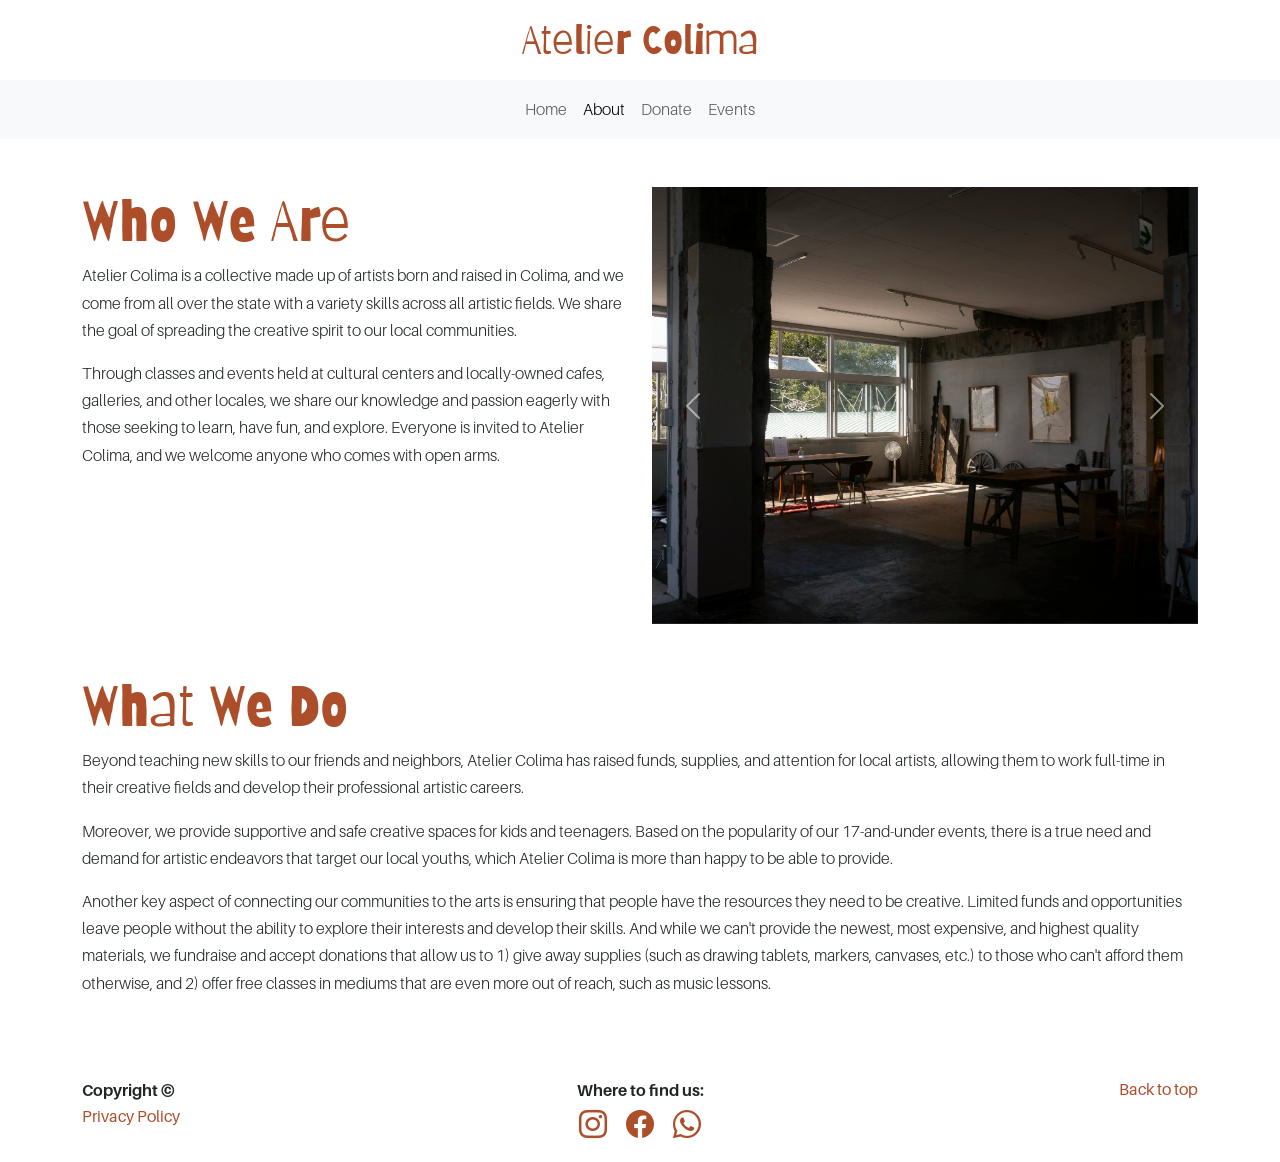
<file: about.html>
<!DOCTYPE html>
<html lang="en">
<head>
    <meta charset="UTF-8">
    <meta name="viewport" content="width=device-width, initial-scale=1.0">
    
    <title>Atelier Colima Nonprofit</title>

    <link href="https://cdn.jsdelivr.net/npm/bootstrap@5.3.8/dist/css/bootstrap.min.css" rel="stylesheet" integrity="sha384-sRIl4kxILFvY47J16cr9ZwB07vP4J8+LH7qKQnuqkuIAvNWLzeN8tE5YBujZqJLB" crossorigin="anonymous">

    <link rel="stylesheet" href="https://cdn.jsdelivr.net/npm/bootstrap-icons@1.13.1/font/bootstrap-icons.min.css">

    <link rel="stylesheet" href="css/styles.css">
</head>
<body class="d-flex flex-column min-vh-100">
    <div id="top"></div>

    <header>
        <div class="container py-3">
            <div class="row">
                <div class="col">
                    <h1 class="display-6 text-center mb-0"><a href="index.html">Atelier Colima</a></h1>
                </div>
            </div>
        </div>
    </header>

    <nav class="navbar navbar-expand-md bg-body-tertiary">
        <div class="container-fluid">
            <button class="navbar-toggler" type="button" data-bs-toggle="collapse" data-bs-target="#navbarNav" aria-controls="navbarNav" aria-expanded="false" aria-label="Toggle navigation">
                <span class="navbar-toggler-icon"></span>
            </button>

            <div class="collapse navbar-collapse justify-content-center" id="navbarNav">
                <ul class="navbar-nav">
                    <li class="nav-item">
                        <a class="nav-link" href="index.html">Home</a>
                    </li>
                    <li class="nav-item">
                        <a class="nav-link active" aria-current="page" href="about.html">About</a>
                    </li>
                    <li class="nav-item">
                        <a class="nav-link" href="donate.html">Donate</a>
                    </li>
                    <li class="nav-item">
                        <a class="nav-link" href="events.html">Events</a>
                    </li>
                </ul>
            </div>
        </div>
    </nav>


    <main class="flex-grow-1">
        <section class="my-5">
            <div class="container">
                <div class="row">
                    <div class="col-md-6">
                        <h2 class="display-4">Who We Are</h2>

                        <p>Atelier Colima is a collective made up of artists born and raised in Colima, and we come from all over the state with a variety skills across all artistic fields. We share the goal of spreading the creative spirit to our local communities.</p>

                        <p>Through classes and events held at cultural centers and locally-owned cafes, galleries, and other locales, we share our knowledge and passion eagerly with those seeking to learn, have fun, and explore. Everyone is invited to Atelier Colima, and we welcome anyone who comes with open arms.</p>
                    </div>

                    <div class="col-md-6">
                        <div id="carouselExample" class="carousel slide">
                            <div class="carousel-inner">
                                <div class="carousel-item active">
                                    <img src="https://ccmx290.github.io/nonprofit-website-martinez/media/art-studio.jpg" class="d-block w-100" alt="Dimly-lit art studio with large windows in the back.">
                                </div>

                                <div class="carousel-item">
                                    <img src="https://ccmx290.github.io/nonprofit-website-martinez/media/pottery-class.jpg" class="d-block w-100" alt="Close up of a person's hands sculpting a small clay bowl.">
                                </div>

                                <div class="carousel-item">
                                    <img src="https://ccmx290.github.io/nonprofit-website-martinez/media/casa-de-la-cultura-colima.jpg" class="d-block w-100" alt="Street view of the Casa de la Cultura in Colima.">
                                </div>

                                <div class="carousel-item">
                                    <img src="https://ccmx290.github.io/nonprofit-website-martinez/media/colima-cafe.jpg" class="d-block w-100" alt="Street view of a small coffee shop.">
                                </div>

                                <div class="carousel-item">
                                    <img src="https://ccmx290.github.io/nonprofit-website-martinez/media/cocoa-mug.jpg" class="d-block w-100" alt="Close up of a terracotta mug with a face carved into the front, filled with a hot beverage.">
                                </div>
                            </div>
    
                            <button class="carousel-control-prev" type="button" data-bs-target="#carouselExample" data-bs-slide="prev">
                                <span class="carousel-control-prev-icon" aria-hidden="true"></span>
                                <span class="visually-hidden">Previous</span>
                            </button>
    
                            <button class="carousel-control-next" type="button" data-bs-target="#carouselExample" data-bs-slide="next">
                                <span class="carousel-control-next-icon" aria-hidden="true"></span>
                                <span class="visually-hidden">Next</span>
                            </button>
                        </div>
                    </div>
                </div>
            </div>
        </section>

        <section class="mb-5">
            <div class="container">
                <div class="row">
                    <div class="col">
                        <h2 class="display-4">What We Do</h2>

                        <p>Beyond teaching new skills to our friends and neighbors, Atelier Colima has raised funds, supplies, and attention for local artists, allowing them to work full-time in their creative fields and develop their professional artistic careers.</p>

                        <p>Moreover, we provide supportive and safe creative spaces for kids and teenagers. Based on the popularity of our 17-and-under events, there is a true need and demand for artistic endeavors that target our local youths, which Atelier Colima is more than happy to be able to provide.</p>

                        <p>Another key aspect of connecting our communities to the arts is ensuring that people have the resources they need to be creative. Limited funds and opportunities leave people without the ability to explore their interests and develop their skills. And while we can't provide the newest, most expensive, and highest quality materials, we fundraise and accept donations that allow us to 1&#41; give away supplies &#40;such as drawing tablets, markers, canvases, etc.&#41; to those who can't afford them otherwise, and 2&#41; offer free classes in mediums that are even more out of reach, such as music lessons.</p>
                    </div>
                </div>
            </div>
        </section>
    </main>

    <footer class="footer mt-auto py-3 fw-semibold">
        <div class="container">
            <div class="row">
                <div class="col col-md-3">
                    <p class="mb-0">Copyright &copy; <?php echo date("Y"); ?></p>
                    <a class="text-decoration-none mb-0" href="#">Privacy Policy</a>
                </div>

                <div class="soc-med col col-md-6 text-center">
                    <p class="mb-0">Where to find us:</p>

                    <div class="socmed-icons text-decoration-none mb-0">
                        <a href="#"><i class="bi bi-instagram fs-3 me-3"></i></a>
                        <a href="#"><i class="bi bi-facebook fs-3 me-3"></i></a>
                        <a href="#"><i class="bi bi-whatsapp fs-3"></i></a>
                    </div>
                </div>

                <div class="col col-md-3 text-end">
                    <a href="#top" class="text-decoration-none">Back to top</a>
                </div>
            </div>
        </div>
    </footer>

    <script src="https://cdn.jsdelivr.net/npm/bootstrap@5.3.8/dist/js/bootstrap.bundle.min.js" integrity="sha384-FKyoEForCGlyvwx9Hj09JcYn3nv7wiPVlz7YYwJrWVcXK/BmnVDxM+D2scQbITxI" crossorigin="anonymous"></script>
</body>
</html>
</file>
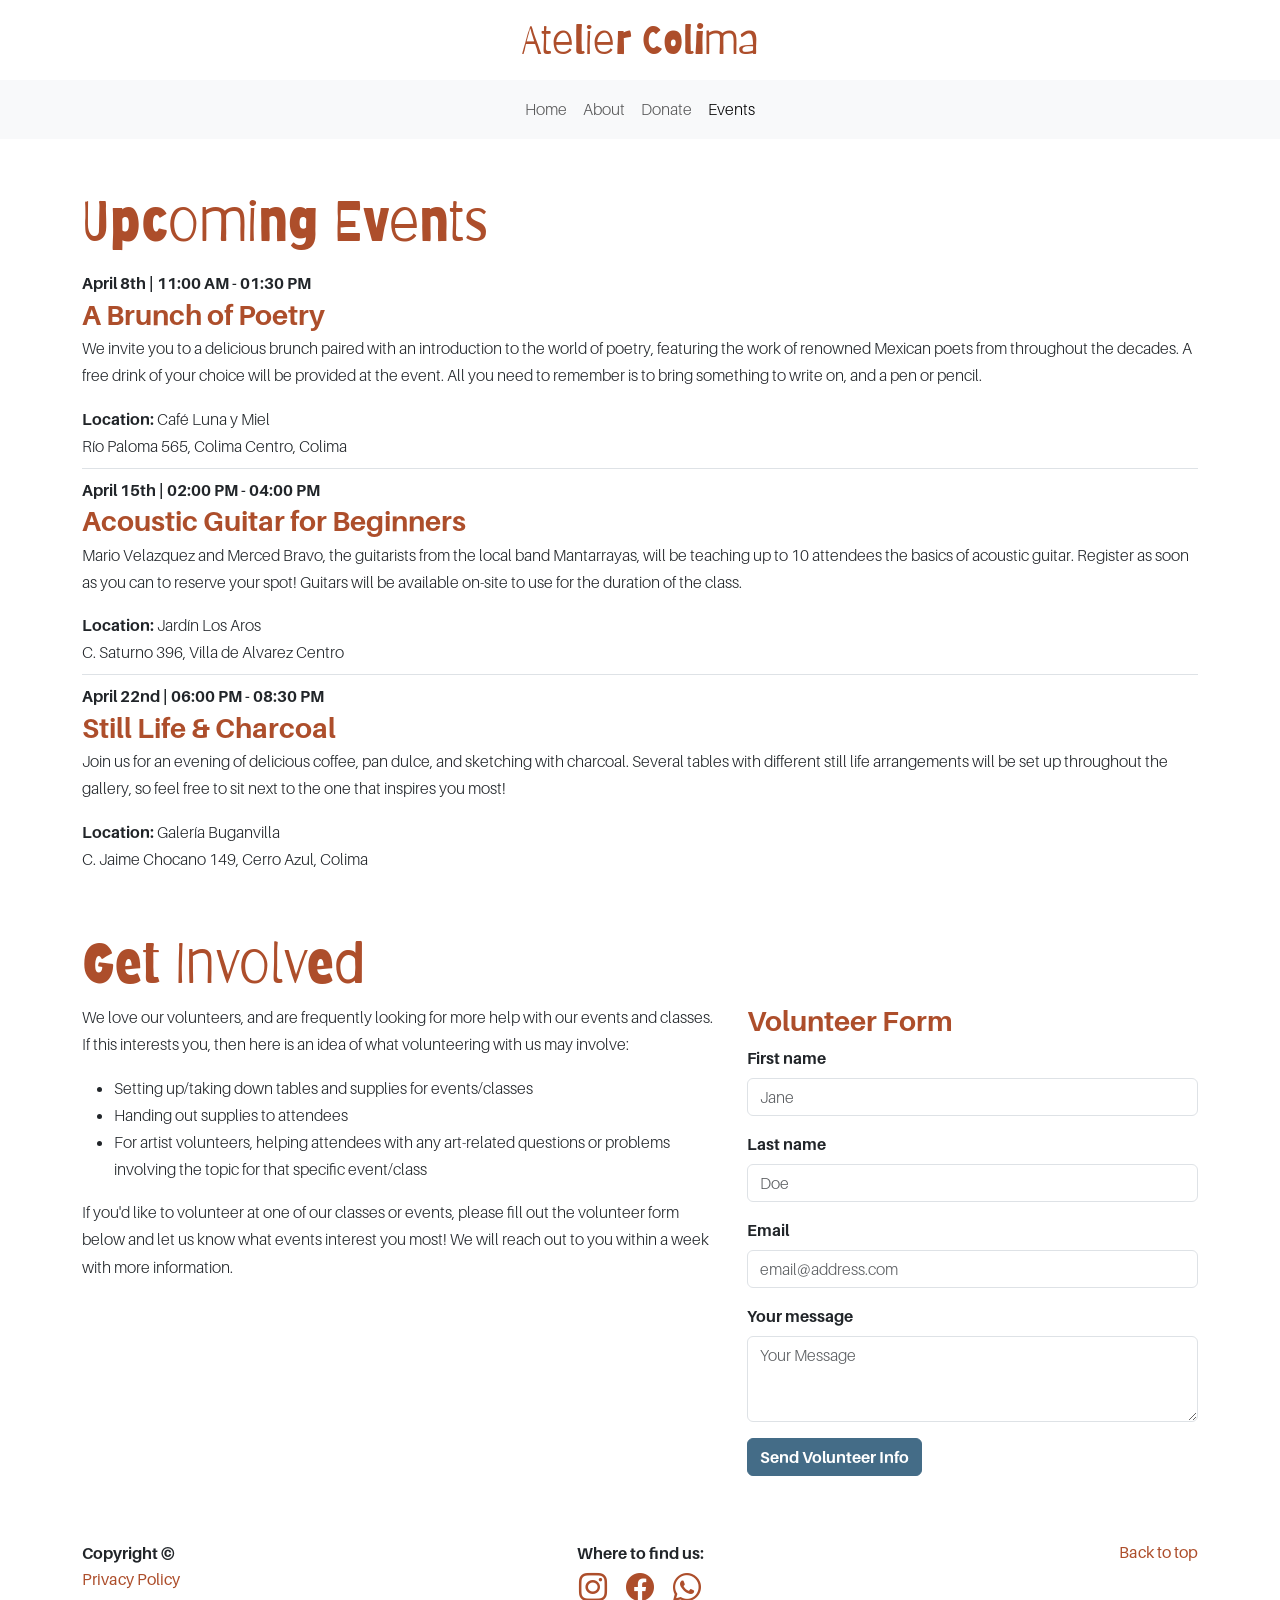
<file: events.html>
<!DOCTYPE html>
<html lang="en">
<head>
    <meta charset="UTF-8">
    <meta name="viewport" content="width=device-width, initial-scale=1.0">
    
    <title>Atelier Colima Nonprofit</title>

    <link href="https://cdn.jsdelivr.net/npm/bootstrap@5.3.8/dist/css/bootstrap.min.css" rel="stylesheet" integrity="sha384-sRIl4kxILFvY47J16cr9ZwB07vP4J8+LH7qKQnuqkuIAvNWLzeN8tE5YBujZqJLB" crossorigin="anonymous">

    <link rel="stylesheet" href="https://cdn.jsdelivr.net/npm/bootstrap-icons@1.13.1/font/bootstrap-icons.min.css">

    <link rel="stylesheet" href="css/styles.css">
</head>
<body class="d-flex flex-column min-vh-100">
    <div id="top"></div>

    <header>
        <div class="container py-3">
            <div class="row">
                <div class="col">
                    <h1 class="display-6 text-center mb-0"><a href="index.html">Atelier Colima</a></h1>
                </div>
            </div>
        </div>
    </header>

    <nav class="navbar navbar-expand-md bg-body-tertiary">
        <div class="container-fluid">
            <button class="navbar-toggler" type="button" data-bs-toggle="collapse" data-bs-target="#navbarNav" aria-controls="navbarNav" aria-expanded="false" aria-label="Toggle navigation">
                <span class="navbar-toggler-icon"></span>
            </button>

            <div class="collapse navbar-collapse justify-content-center" id="navbarNav">
                <ul class="navbar-nav">
                    <li class="nav-item">
                        <a class="nav-link" href="index.html">Home</a>
                    </li>
                    <li class="nav-item">
                        <a class="nav-link" href="about.html">About</a>
                    </li>
                    <li class="nav-item">
                        <a class="nav-link" href="donate.html">Donate</a>
                    </li>
                    <li class="nav-item">
                        <a class="nav-link active" aria-current="page" href="events.html">Events</a>
                    </li>
                </ul>
            </div>
        </div>
    </nav>

    <main  class="flex-grow-1">
        <section class="my-5">
            <div class="container">
                <div class="row">
                    <div class="col">
                        <h2 class="display-4">Upcoming Events</h2>

                        <ul class="list-group list-group-flush">
                            <li class="list-group-item px-0">
                                <p class="fw-semibold mb-0">April 8th &#124; <time datetime="2026-04-08 11:00">11:00 AM</time> - <time datetime="2026-04-08 13:30">01:30 PM</time></p>

                                <h3 class="fw-semibold mb-1">A Brunch of Poetry</h3>

                                <p>We invite you to a delicious brunch paired with an introduction to the world of poetry, featuring the work of renowned Mexican poets from throughout the decades. A free drink of your choice will be provided at the event. All you need to remember is to bring something to write on, and a pen or pencil.</p>

                                <p class="mb-0"><span class="fw-semibold">Location:</span> Café Luna y Miel</p>
                                <p class="mb-0">Río Paloma 565, Colima Centro, Colima</p>
                            </li>

                            <li class="list-group-item px-0">
                                <p class="fw-semibold mb-0">April 15th &#124; <time datetime="2026-04-15 14:00">02:00 PM</time> - <time datetime="2026-04-15 16:00">04:00 PM</time></p>   

                                <h3 class="fw-semibold mb-1">Acoustic Guitar for Beginners</h3>

                                <p>Mario Velazquez and Merced Bravo, the guitarists from the local band Mantarrayas, will be teaching up to 10 attendees the basics of acoustic guitar. Register as soon as you can to reserve your spot! Guitars will be available on-site to use for the duration of the class.</p>

                                <p class="mb-0"><span class="fw-semibold">Location:</span> Jardín Los Aros</p>
                                <p class="mb-0">C. Saturno 396, Villa de Alvarez Centro</p>
                            </li>

                            <li class="list-group-item px-0">
                                <p class="fw-semibold mb-0">April 22nd &#124; <time datetime="2026-04-22 18:00">06:00 PM</time> - <time datetime="2026-04-22 20:30">08:30 PM</time></p>

                                <h3 class="fw-semibold mb-1">Still Life &amp; Charcoal</h3>

                                <p>Join us for an evening of delicious coffee, pan dulce, and sketching with charcoal. Several tables with different still life arrangements will be set up throughout the gallery, so feel free to sit next to the one that inspires you most!</p>

                                <p class="mb-0"><span class="fw-semibold">Location:</span> Galería Buganvilla</p>
                                <p class="mb-0">C. Jaime Chocano 149, Cerro Azul, Colima</p>
                            </li>
                        </ul>
                    </div>
                </div>
            </div>
        </section>

        <section class="mb-5">
            <div class="container">
                <div class="row">
                    <div class="col">
                        <h2 id="get-involved" class="display-4">Get Involved</h2>
                    </div>
                </div>

                <div class="row">
                    <article class="col-md-7">
                            <p>We love our volunteers, and are frequently looking for more help with our events and classes. If this interests you, then here is an idea of what volunteering with us may involve:</p>

                            <ul class="mb-3">
                                <li>Setting up/taking down tables and supplies for events/classes</li>
                                <li>Handing out supplies to attendees</li>
                                <li>For artist volunteers, helping attendees with any art-related questions or problems involving the topic for that specific event/class</li>
                            </ul>

                            <p>If you'd like to volunteer at one of our classes or events, please fill out the volunteer form below and let us know what events interest you most! We will reach out to you within a week with more information.</p>
                    </article>

                    <article class="col-md-5">
                        <h3 class="fw-semibold">Volunteer Form</h3>

                        <div class="mb-3">
                            <label for="first-name" class="form-label fw-semibold">First name</label>
                            <input type="text" class="form-control" id="first-name" name="first-name" placeholder="Jane">
                        </div>

                        <div class="mb-3">
                            <label for="last-name" class="form-label fw-semibold">Last name</label>
                            <input type="text" class="form-control" id="last-name" name="last-name" placeholder="Doe">
                        </div>

                        <div class="mb-3">
                            <label for="email" class="form-label fw-semibold">Email</label>
                            <input type="email" class="form-control" id="email" name="email" placeholder="email@address.com">
                        </div>

                        <div class="mb-3">
                            <label for="message" class="form-label fw-semibold">Your message</label>
                            <textarea class="form-control" id="message" name="message" rows="3" placeholder="Your Message"></textarea>
                        </div>

                        <button class="btn btn-primary fw-semibold" type="submit">Send Volunteer Info</button>
                    </article>
                </div>
            </div>
        </section>
    </main>

    <footer class="footer mt-auto py-3 fw-semibold">
        <div class="container">
            <div class="row">
                <div class="col col-md-3">
                    <p class="mb-0">Copyright &copy; <?php echo date("Y"); ?></p>
                    <a class="text-decoration-none mb-0" href="#">Privacy Policy</a>
                </div>

                <div class="soc-med col col-md-6 text-center">
                    <p class="mb-0">Where to find us:</p>

                    <div class="socmed-icons text-decoration-none mb-0">
                        <a href="#"><i class="bi bi-instagram fs-3 me-3"></i></a>
                        <a href="#"><i class="bi bi-facebook fs-3 me-3"></i></a>
                        <a href="#"><i class="bi bi-whatsapp fs-3"></i></a>
                    </div>
                </div>

                <div class="col col-md-3 text-end">
                    <a href="#top" class="text-decoration-none">Back to top</a>
                </div>
            </div>
        </div>
    </footer>

    <script src="https://cdn.jsdelivr.net/npm/bootstrap@5.3.8/dist/js/bootstrap.bundle.min.js" integrity="sha384-FKyoEForCGlyvwx9Hj09JcYn3nv7wiPVlz7YYwJrWVcXK/BmnVDxM+D2scQbITxI" crossorigin="anonymous"></script>
</body>
</html>
</file>
<file: css/styles.css>
/*  ====================
    Fonts
==================== */
@font-face {
    font-family: "Aileron";
    src: url("../fonts/Aileron-Light.woff2") format("woff2");
    src: url("../fonts/Aileron-Light.otf") format("opentype");
    font-weight: 300;
}

@font-face {
    font-family: "Aileron";
    src: url("../fonts/Aileron-Regular.woff2") format("woff2");
    src: url("../fonts/Aileron-Regular.otf") format("opentype");
    font-weight: 400;
}

@font-face {
    font-family: "Aileron";
    src: url("../fonts/Aileron-Bold.woff2") format("woff2");
    src: url("../fonts/Aileron-Bold.otf") format("opentype");
    font-weight: 700;
}

@font-face {
    font-family: "Aileron";
    src: url("../fonts/Aileron-Heavy.woff2") format("woff2");
    src: url("../fonts/Aileron-Heavy.otf") format("opentype");
    font-weight: 800;
}

@font-face {
    font-family: "Barriecito";
    src: url("../fonts/Barriecito-Regular.woff2") format("woff2");
    src: url("../fonts/Barriecito-Regular.woff") format("woff");
    src: url("../fonts/Barriecito-Regular.ttf") format("truetype");
    font-weight: normal;
}


/*  ====================
    Base Styles
==================== */
body {
    font-family: "Aileron", system-ui, -apple-system, BlinkMacSystemFont, 'Segoe UI', 'Open Sans', 'Helvetica Neue', sans-serif;

    font-weight: 300;
}

li,
p {
    line-height: 1.7;
}

::selection {
    color: #ffffff;
    background-color: #446c87;
}


/*  ====================
    Images
==================== */
.hero {
    padding: 15em 0;

    background: linear-gradient(to bottom, #446c8773, #30495a60), url("https://ccmx290.github.io/nonprofit-website-martinez/media/banners.jpg");
    background-size: cover;
    background-position: center;
    background-repeat: no-repeat;
}

.donate-img {
    padding: 7em 0;

    background: linear-gradient(to bottom, #446c8773, #30495a60), url("https://ccmx290.github.io/nonprofit-website-martinez/media/colima-volcanos.jpg");
    background-size: cover;
    background-position: center;
    background-repeat: no-repeat;
}


/*  ====================
    Typography
==================== */
h1, h2,
.tagline,
.donate-img {
    font-family: "Barriecito", "Aileron", system-ui, -apple-system, BlinkMacSystemFont, 'Segoe UI', 'Open Sans', 'Helvetica Neue', sans-serif; 
}

h1, h2, h3, h4, h5, h6 {
    color: #ad4e2b !important;
}


/*  ====================
    Links
==================== */
a {
    color: #446c87;
    font-weight: 400;
}

a:hover {
    color: #30495a;
    text-decoration: none;
}

a:active {
    color: #162631;
}

a:focus-visible {
    color: #30495a;
    outline: 2px solid #30495a;
    background-color: #eff6fa;
    text-decoration: none;
}

footer a {
    color: #ad4e2b;
}

footer a:hover {
    text-decoration: underline !important;
    color: #722d13;
}

/* Adds link to website/brand name so clicking on it leads back to the home page, as an additional form of navigation */
h1 a {
    color: #ad4e2b;
    text-decoration: none;
}


/*  ====================
    Forms & Buttons
==================== */
input,
textarea,
button {
    font-weight: 300 !important;
    font-family: inherit !important;
}

input:hover,
input:focus,
textarea:hover,
textarea:focus{
    outline: 2px solid #30495a !important;
}

.btn-primary {
    background-color: #446c87;
    border-color: #446c87;
}

.btn:active {
    background-color: #162631 !important;
}

.btn:hover,
.btn:focus {
    background-color: #30495a;
}


/*  ====================
    Form Fields Error Messages
==================== */
.error {
    color: rgb(218, 1, 1);
}

#radioError {
    display: block;
    margin-bottom: 1rem;
}


/*  ====================
    Media Query
==================== */
/* Prevents social media icons from wrapping ackwardly at narrower screen sizes */
@media screen and (max-width: 400px) {
    .socmed-icons {
        display: flex;
        flex-wrap: nowrap;
    }
}
</file>
